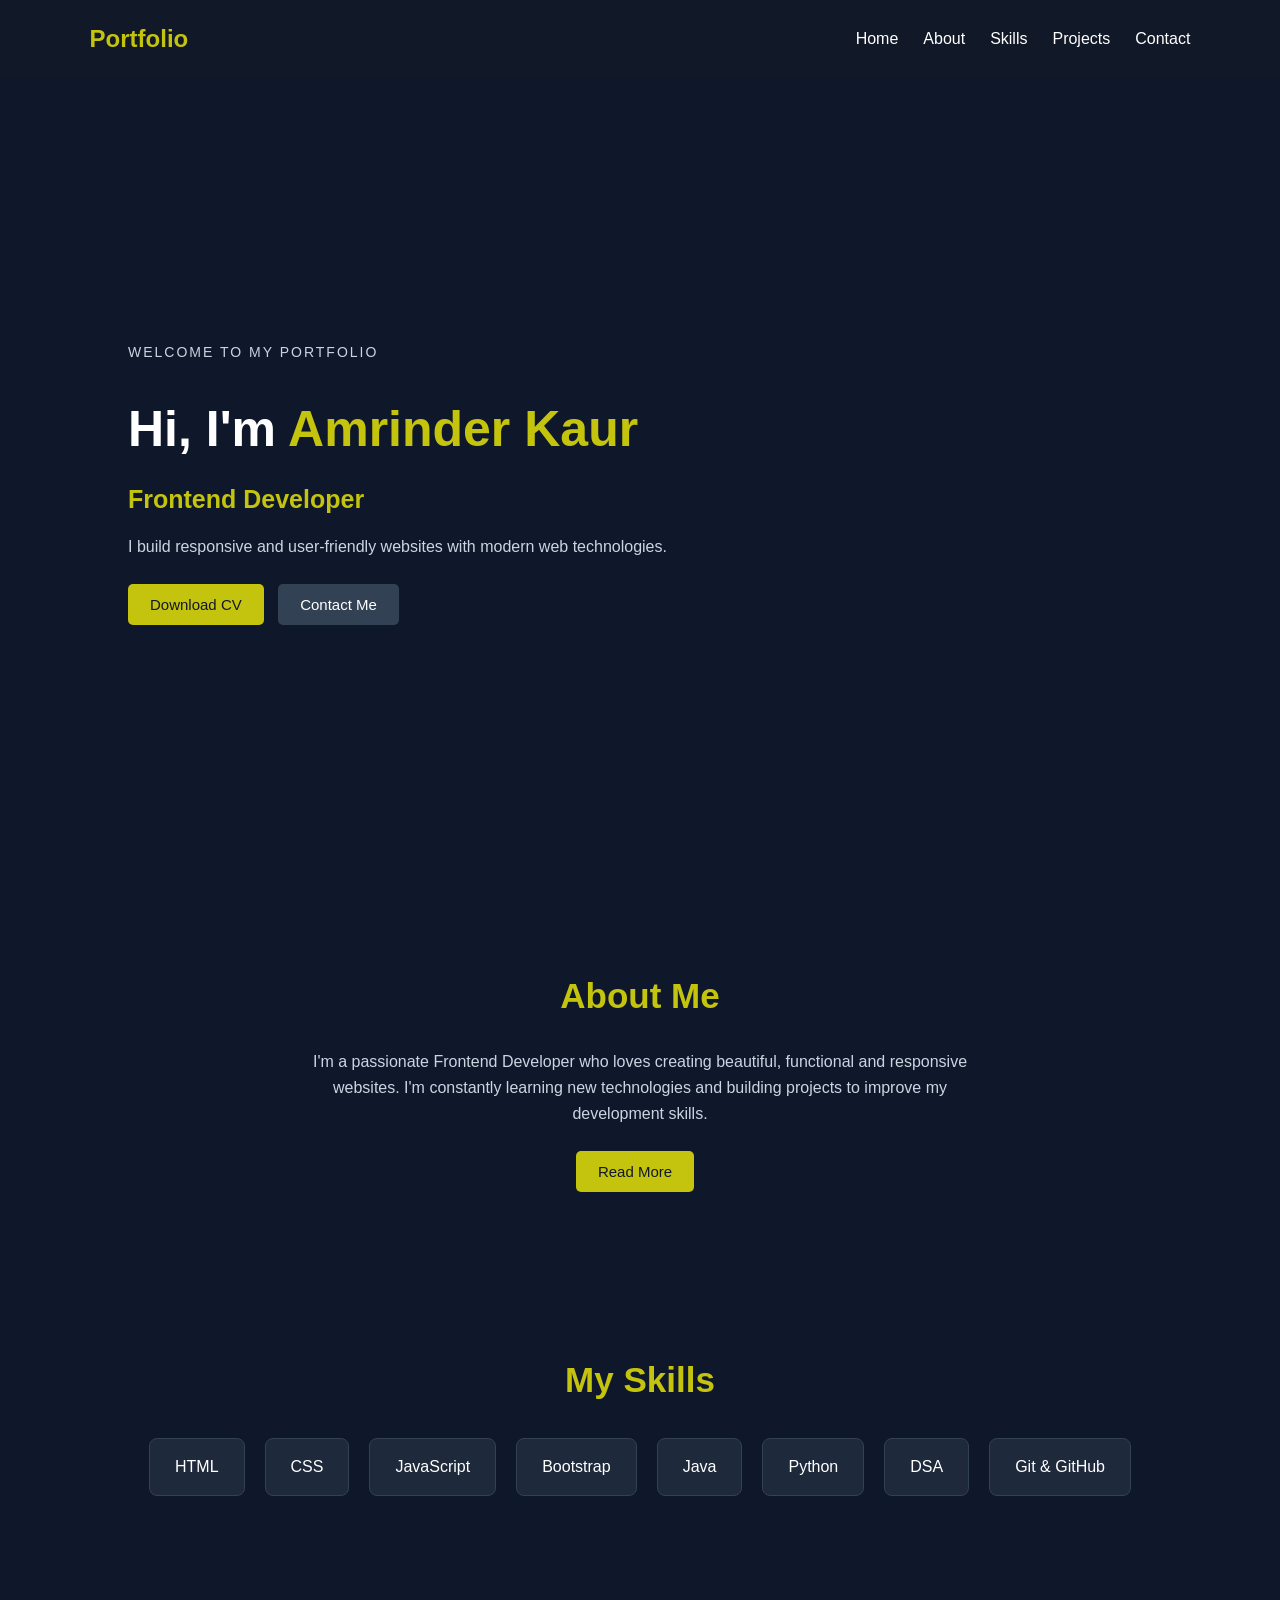
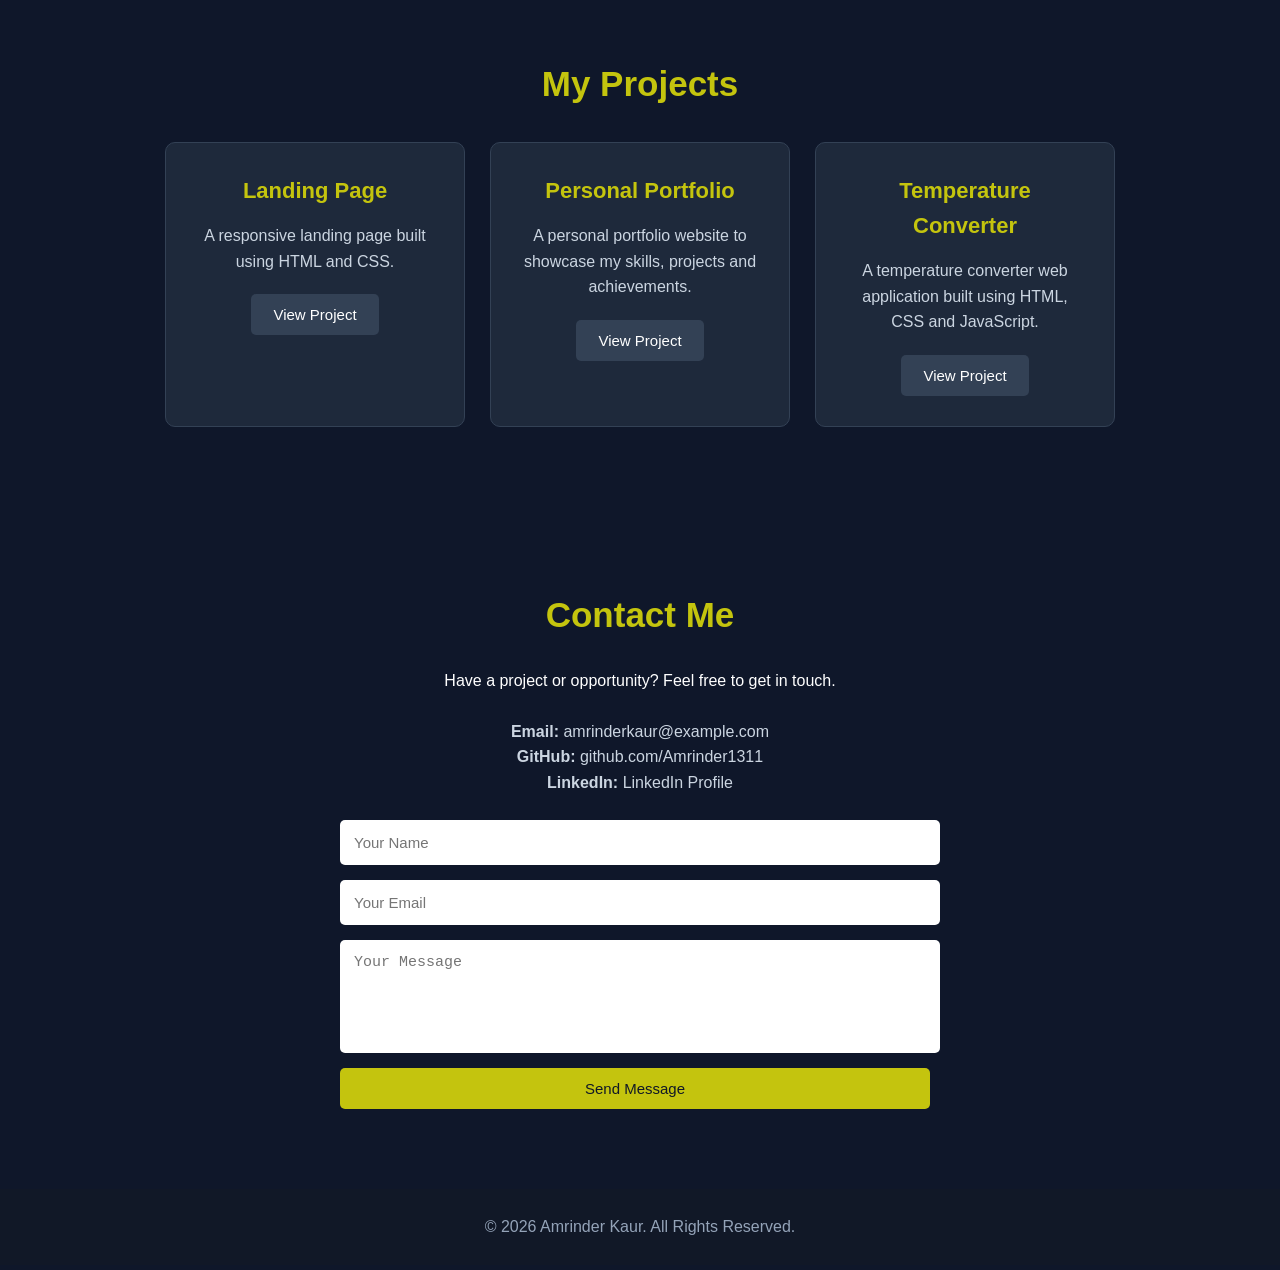
<file: WebDev_l-1_PersonalPortfolio/index.html>
<!DOCTYPE html>

<html lang="en">

<head>
    <meta charset="UTF-8">
    <meta name="viewport" content="width=device-width, initial-scale=1.0">

<title>Amrinder Kaur | Portfolio</title>

<link rel="stylesheet" href="style.css">


</head>

<body>

<!-- Navigation -->
<header class="hero-section">

    <div id="logo">
        <h2>Portfolio</h2>
    </div>

    <nav>
        <a href="#home">Home</a>
        <a href="#about">About</a>
        <a href="#skills">Skills</a>
        <a href="#projects">Projects</a>
        <a href="#contact">Contact</a>
    </nav>

</header>


<!-- Home Section -->
<section class="content" id="home">

    <div class="home-text">

        <p class="welcome">WELCOME TO MY PORTFOLIO</p>

        <h1>Hi, I'm <span>Amrinder Kaur</span></h1>

        <h3>Frontend Developer</h3>

        <p>
            I build responsive and user-friendly websites
            with modern web technologies.
        </p>

        <div class="home-buttons">
            <button class="button">Download CV</button>
            <a href="#contact">
                <button>Contact Me</button>
            </a>
        </div>

    </div>

</section>


<!-- About Section -->
<section class="about" id="about">

    <h2>About Me</h2>

    <p>
        I'm a passionate Frontend Developer who loves creating
        beautiful, functional and responsive websites.
        I'm constantly learning new technologies and building
        projects to improve my development skills.
    </p>

    <button class="button">Read More</button>

</section>


<!-- Skills Section -->
<section class="skills-section" id="skills">

    <h2>My Skills</h2>

    <div class="skills">

        <div class="skill">HTML</div>
        <div class="skill">CSS</div>
        <div class="skill">JavaScript</div>
        <div class="skill">Bootstrap</div>
        <div class="skill">Java</div>
        <div class="skill">Python</div>
        <div class="skill">DSA</div>
        <div class="skill">Git & GitHub</div>

    </div>

</section>


<!-- Projects Section -->
<section class="projects-section" id="projects">

    <h2>My Projects</h2>

    <div class="cards">

        <div class="card">

            <h4>Landing Page</h4>

            <p>
                A responsive landing page built using
                HTML and CSS.
            </p>

            <button>View Project</button>

        </div>


        <div class="card">

            <h4>Personal Portfolio</h4>

            <p>
                A personal portfolio website to showcase
                my skills, projects and achievements.
            </p>

            <button>View Project</button>

        </div>


        <div class="card">

            <h4>Temperature Converter</h4>

            <p>
                A temperature converter web application
                built using HTML, CSS and JavaScript.
            </p>

            <button>View Project</button>

        </div>

    </div>

</section>


<!-- Contact Section -->
<section class="contact" id="contact">

    <h2>Contact Me</h2>

    <p>
        Have a project or opportunity? Feel free to get in touch.
    </p>

    <div class="contact-info">

        <p><strong>Email:</strong> amrinderkaur@example.com</p>

        <p><strong>GitHub:</strong> github.com/Amrinder1311</p>

        <p><strong>LinkedIn:</strong> LinkedIn Profile</p>

    </div>

    <form>

        <input type="text" placeholder="Your Name" required>

        <input type="email" placeholder="Your Email" required>

        <textarea placeholder="Your Message" rows="5" required></textarea>

        <button class="button" type="submit">
            Send Message
        </button>

    </form>

</section>


<!-- Footer -->
<footer>

    <p>
        © 2026 Amrinder Kaur. All Rights Reserved.
    </p>

</footer>


</body>

</html>
</file>
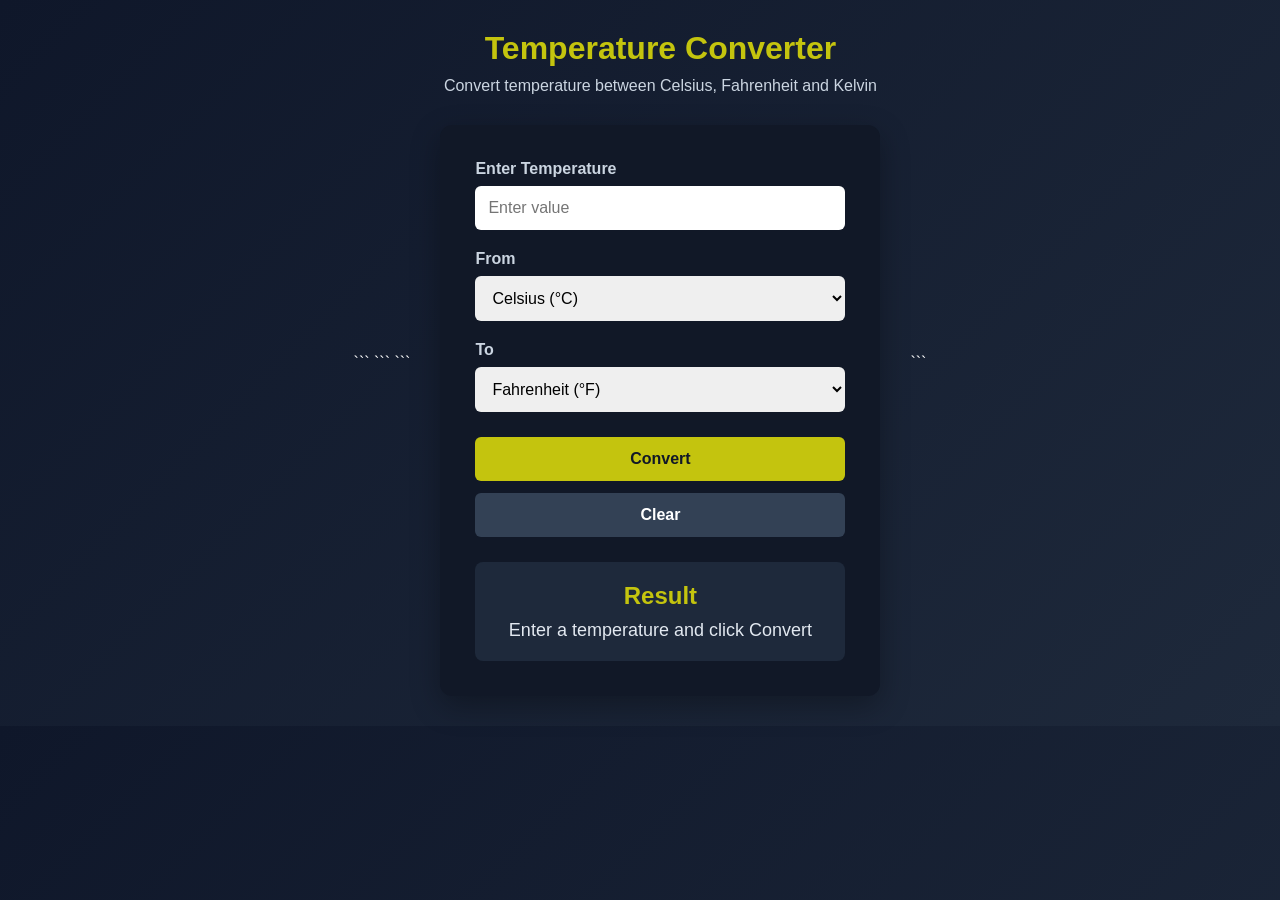
<file: WebDev_L-1_TemperatureConverter/index.html>
<!DOCTYPE html>

<html lang="en">

<head>
    <meta charset="UTF-8">
    <meta name="viewport" content="width=device-width, initial-scale=1.0">

```
<title>Temperature Converter</title>

<link rel="stylesheet" href="style.css">
```

</head>

<body>

```
<div class="container">

    <h1>Temperature Converter</h1>

    <p class="subtitle">
        Convert temperature between Celsius, Fahrenheit and Kelvin
    </p>

    <div class="converter">

        <label for="temperature">Enter Temperature</label>

        <input
            type="number"
            id="temperature"
            placeholder="Enter value"
        >

        <label for="fromUnit">From</label>

        <select id="fromUnit">

            <option value="celsius">Celsius (°C)</option>

            <option value="fahrenheit">Fahrenheit (°F)</option>

            <option value="kelvin">Kelvin (K)</option>

        </select>


        <label for="toUnit">To</label>

        <select id="toUnit">

            <option value="fahrenheit">Fahrenheit (°F)</option>

            <option value="celsius">Celsius (°C)</option>

            <option value="kelvin">Kelvin (K)</option>

        </select>


        <button onclick="convertTemperature()">
            Convert
        </button>


        <button class="clear-btn" onclick="clearFields()">
            Clear
        </button>


        <div class="result">

            <h2>Result</h2>

            <p id="result">
                Enter a temperature and click Convert
            </p>

        </div>

    </div>

</div>


<script src="app.js"></script>
```

</body>

</html>
</file>
<file: WebDev_l-1_PersonalPortfolio/style.css>
* {
  margin: 0;
  padding: 0;
  box-sizing: border-box;
  }

html {
scroll-behavior: smooth;
}

body {
font-family: Arial, sans-serif;
background-color: #0f172a;
color: white;
line-height: 1.6;
}

/* Navigation */

.hero-section {
padding: 20px 7%;
display: flex;
justify-content: space-between;
align-items: center;
background-color: #111827;
position: sticky;
top: 0;
z-index: 1000;
}

#logo h2 {
color: #c4c40e;
}

.hero-section nav {
display: flex;
gap: 25px;
}

nav a {
color: white;
text-decoration: none;
transition: 0.3s;
}

nav a:hover {
color: #c4c40e;
}

/* Home */

.content {
min-height: 90vh;
display: flex;
align-items: center;
padding: 80px 10%;
}

.home-text {
max-width: 650px;
}

.welcome {
color: #c4c40e;
font-size: 14px;
letter-spacing: 2px;
margin-bottom: 10px;
}

.content h1 {
font-size: 50px;
margin-bottom: 10px;
}

span {
color: #c4c40e;
}

.content h3 {
color: #c4c40e;
font-size: 25px;
margin-bottom: 15px;
}

.content p {
color: #cbd5e1;
margin-bottom: 25px;
}

/* Buttons */

button {
border: none;
padding: 12px 22px;
border-radius: 5px;
cursor: pointer;
background-color: #334155;
color: white;
font-size: 15px;
transition: 0.3s;
}

.button {
background-color: #c4c40e;
color: #111827;
margin-right: 10px;
}

button:hover {
transform: translateY(-3px);
opacity: 0.9;
}

/* Common Sections */

.about,
.skills-section,
.projects-section,
.contact {
padding: 80px 10%;
text-align: center;
}

.about h2,
.skills-section h2,
.projects-section h2,
.contact h2 {
font-size: 35px;
margin-bottom: 25px;
color: #c4c40e;
}

/* About */

.about p {
max-width: 700px;
margin: 0 auto 25px;
color: #cbd5e1;
}

/* Skills */

.skills {
display: flex;
justify-content: center;
flex-wrap: wrap;
gap: 20px;
margin-top: 30px;
}

.skill {
background-color: #1e293b;
padding: 15px 25px;
border-radius: 8px;
border: 1px solid #334155;
transition: 0.3s;
}

.skill:hover {
transform: translateY(-5px);
border-color: #c4c40e;
}

/* Projects */

.cards {
display: flex;
justify-content: center;
gap: 25px;
flex-wrap: wrap;
margin-top: 30px;
}

.card {
width: 300px;
padding: 30px;
background-color: #1e293b;
border-radius: 10px;
border: 1px solid #334155;
transition: 0.3s;
}

.card:hover {
transform: translateY(-8px);
border-color: #c4c40e;
}

.card h4 {
color: #c4c40e;
font-size: 22px;
margin-bottom: 15px;
}

.card p {
color: #cbd5e1;
margin-bottom: 20px;
}

/* Contact */

.contact-info {
margin: 25px 0;
color: #cbd5e1;
}

form {
max-width: 600px;
margin: auto;
display: flex;
flex-direction: column;
gap: 15px;
}

input,
textarea {
padding: 14px;
border: none;
border-radius: 5px;
outline: none;
font-size: 15px;
}

textarea {
resize: none;
}

/* Footer */

footer {
text-align: center;
padding: 25px;
background-color: #111827;
color: #94a3b8;
}

/* Responsive Design */

@media (max-width: 768px) {


.hero-section {
    flex-direction: column;
    gap: 15px;
}

.hero-section nav {
    gap: 12px;
    flex-wrap: wrap;
    justify-content: center;
}

.content {
    text-align: center;
    justify-content: center;
}

.content h1 {
    font-size: 38px;
}

.home-buttons {
    margin-top: 20px;
}


}
</file>
<file: WebDev_L-1_TemperatureConverter/style.css>
* {
  margin: 0;
  padding: 0;
  box-sizing: border-box;
  }

body {
font-family: Arial, sans-serif;

display: flex;
justify-content: center;
align-items: center;

background: linear-gradient(135deg, #0f172a, #1e293b);

color: white;


}

.container {
width: 100%;
max-width: 500px;


text-align: center;

padding: 30px;


}

h1 {
color: #c4c40e;
margin-bottom: 10px;
}

.subtitle {
color: #cbd5e1;
margin-bottom: 30px;
}

.converter {
background-color: #111827;


padding: 35px;

border-radius: 12px;

box-shadow: 0 10px 30px rgba(0, 0, 0, 0.3);

text-align: left;


}

label {
display: block;


margin-bottom: 8px;

color: #cbd5e1;

font-weight: bold;


}

input,
select {
width: 100%;


padding: 13px;

margin-bottom: 20px;

border: none;

border-radius: 6px;

font-size: 16px;

outline: none;


}

button {
width: 100%;


padding: 13px;

margin-top: 5px;

border: none;

border-radius: 6px;

background-color: #c4c40e;

color: #111827;

font-size: 16px;

font-weight: bold;

cursor: pointer;

transition: 0.3s;


}

button:hover {
transform: translateY(-2px);


opacity: 0.9;


}

.clear-btn {
background-color: #334155;


color: white;

margin-top: 12px;


}

.result {
margin-top: 25px;


padding: 20px;

border-radius: 8px;

background-color: #1e293b;

text-align: center;


}

.result h2 {
color: #c4c40e;


margin-bottom: 10px;


}

#result {
color: #e2e8f0;


font-size: 18px;


}

@media (max-width: 600px) {


.container {
    padding: 20px;
}

.converter {
    padding: 25px;
}

h1 {
    font-size: 28px;
}


}
</file>
